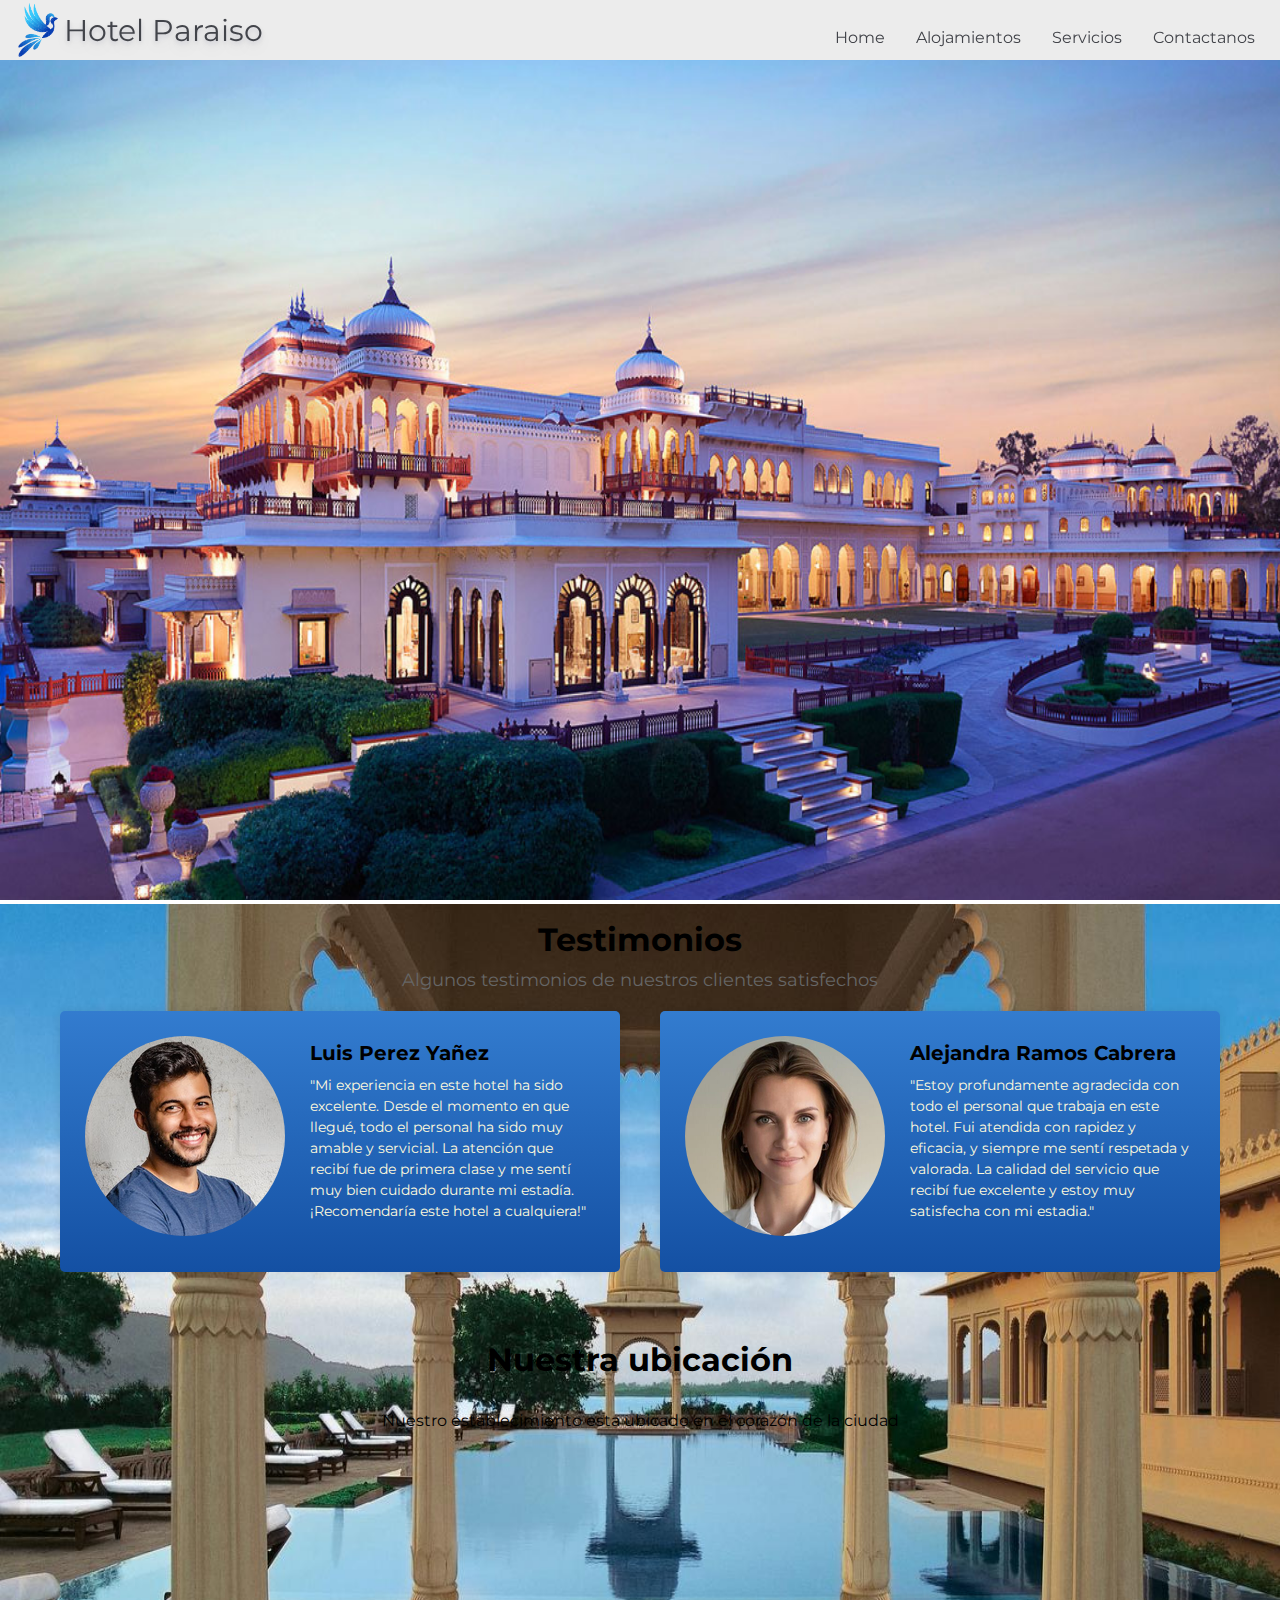
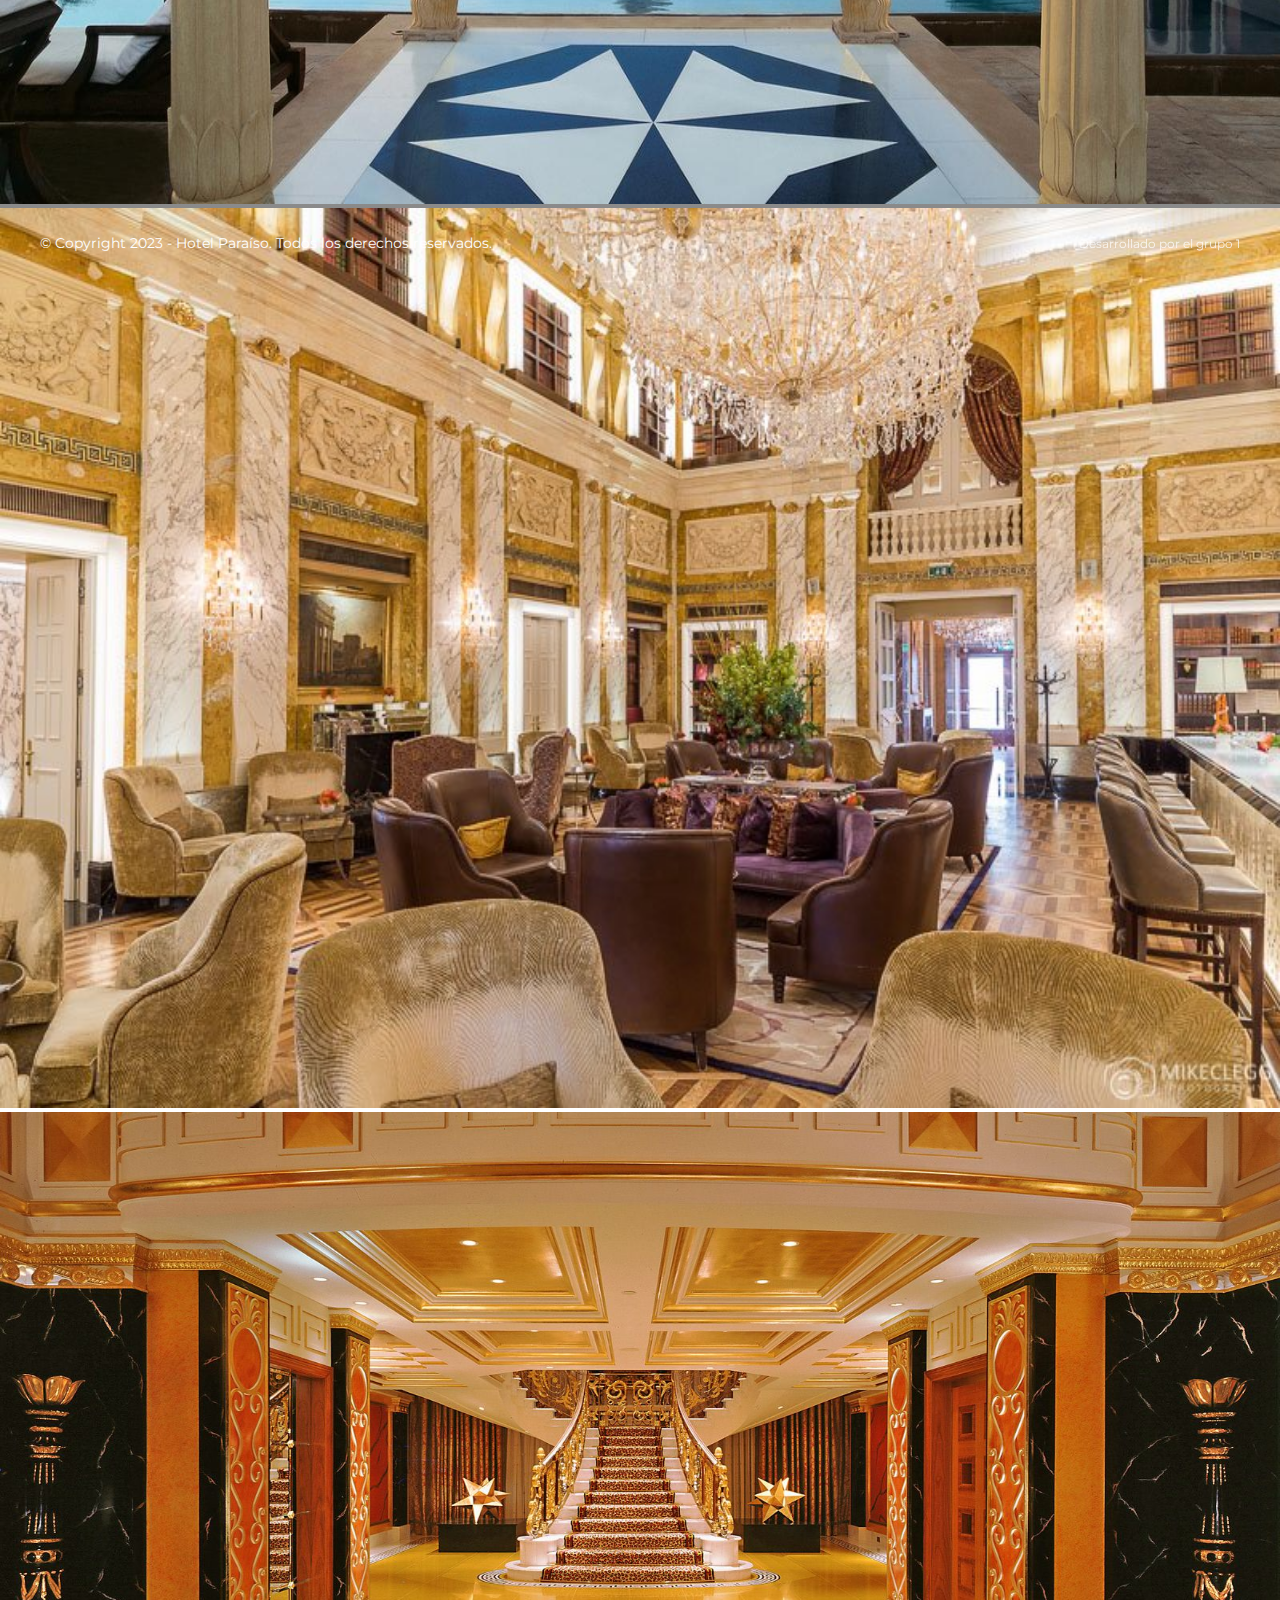
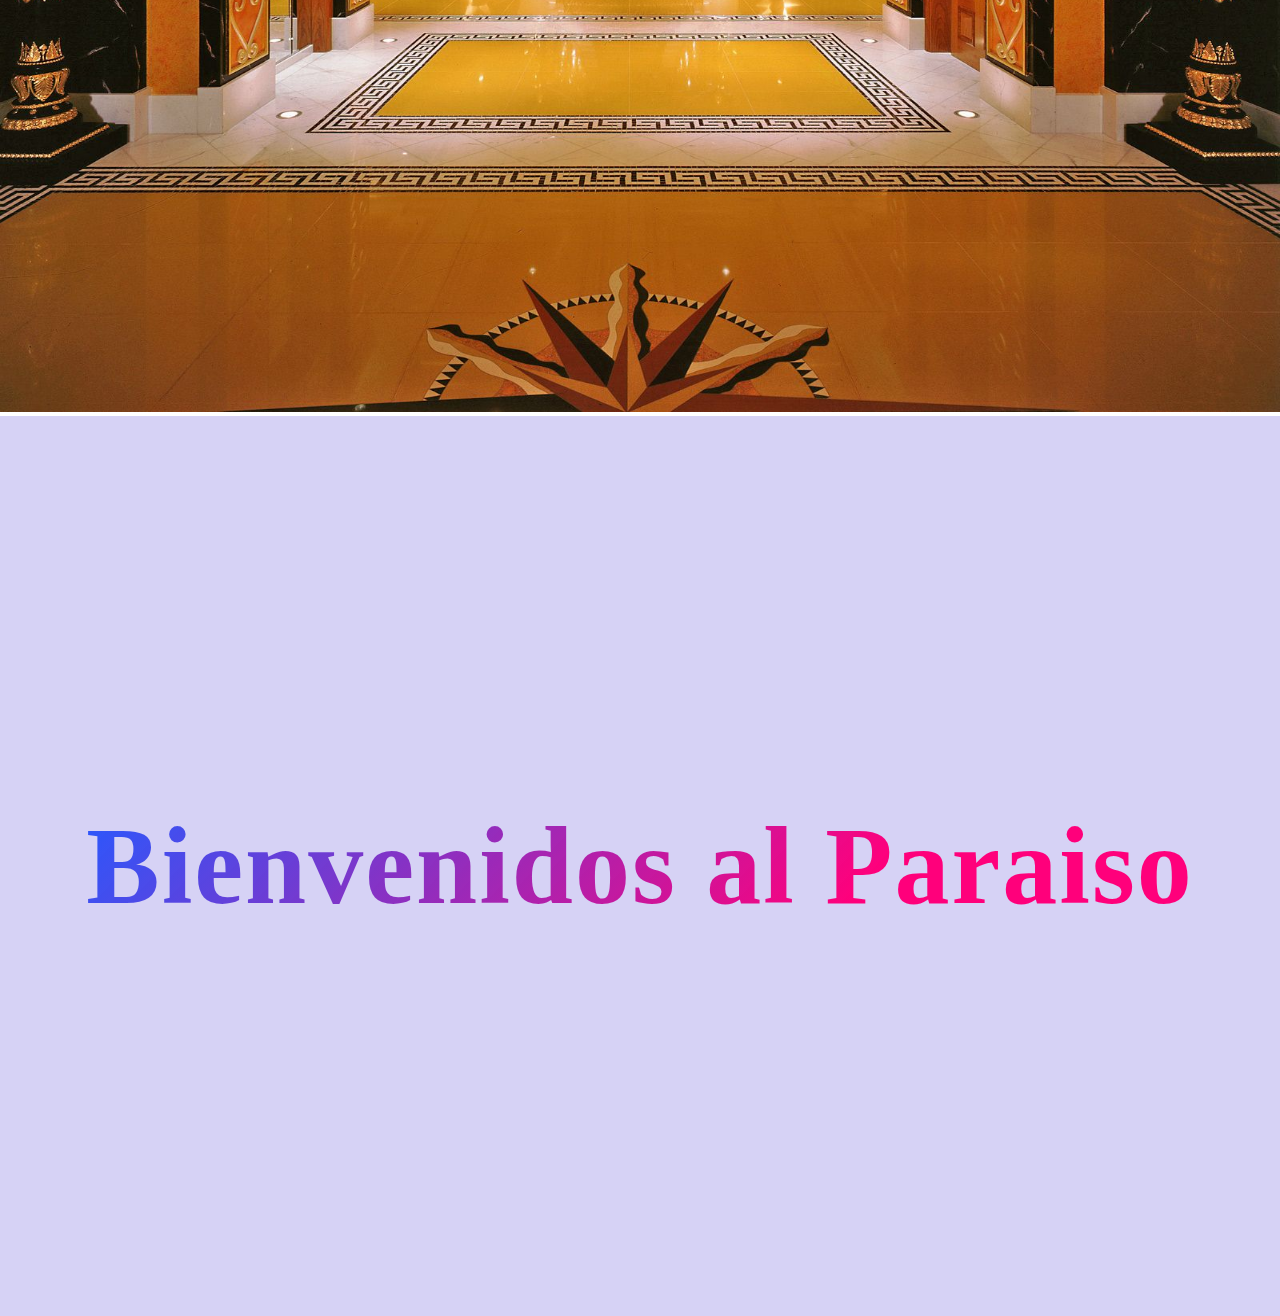
<file: index.html>
<!DOCTYPE html>
<html lang="en">
  <head>
    <meta charset="UTF-8" />
    <meta name="viewport" content="width=device-width, initial-scale=1.0" />
    <!-- bootstrap -->
    <link
      href="https://cdn.jsdelivr.net/npm/bootstrap@5.0.2/dist/css/bootstrap.min.css"
      rel="stylesheet"
      integrity="sha384-EVSTQN3/azprG1Anm3QDgpJLIm9Nao0Yz1ztcQTwFspd3yD65VohhpuuCOmLASjC"
      crossorigin="anonymous"
    />
    <link
      rel="stylesheet"
      href="https://cdn.jsdelivr.net/npm/bootstrap-icons@1.11.1/font/bootstrap-icons.css"
    />
    <script
      src="https://cdn.jsdelivr.net/npm/bootstrap@5.0.2/dist/js/bootstrap.bundle.min.js"
      integrity="sha384-MrcW6ZMFYlzcLA8Nl+NtUVF0sA7MsXsP1UyJoMp4YLEuNSfAP+JcXn/tWtIaxVXM"
      crossorigin="anonymous"
    ></script>
    <link rel="stylesheet" href="./css/style.css" />
    <link rel="stylesheet" href="./css/home.css" />
    <title>Hotel | Paraiso</title>
  </head>
  <body>
    <nav>
      <div class="logo-container">
        <img class="logo" src="./img/hotel-logo.png" alt="logo" />
        <p>Hotel Paraiso</p>
      </div>
      <button class="open-menu"><i class="bi bi-list"></i></button>
      <ul class="menu">
        <li><a href="index.html">Home</a></li>

        <li><a href="reservas.html">Alojamientos</a></li>

        <li><a href="servicios.html">Servicios</a></li>

        <li><a href="contactanos.html">Contactanos</a></li>
      </ul>
    </nav>
    <!-- Seccion Carusel -->
    <section
      id="banner"
      class="carousel slide carousel_section"
      data-bs-ride="carousel"
      data-interval="1000"
    >
      <div class="carousel-inner">
        <div class="carousel-item active">
          <img class="carousel-image" src="./img/hotel1.jpg" alt="hotel2" />
        </div>
        <div class="carousel-item">
          <img class="carousel-image" src="./img/hotel2.jpg" alt="hotel2" />
        </div>
        <div class="carousel-item">
          <img class="carousel-image" src="./img/hotel3.jpg" alt="hotel3" />
        </div>
        <div class="carousel-item">
          <img class="carousel-image" src="./img/hotel4.jpg" alt="hotel4" />
        </div>
        <div class="bienvenida">
          <h1 class="bienvenida-texto">Bienvenidos al Paraiso</h1>
        </div>
      </div>
    </section>
    <!-- Fin Carusel -->

    <!-- Seccion Testimonios -->
    <section class="testimonios">
      <div class="testimonios-container">
        <h1 class="testimonios-titulo">Testimonios</h1>
        <p>Algunos testimonios de nuestros clientes satisfechos</p>
        <div>
          <div class="testimonio-card">
            <img
              class="testimonio-img"
              src="./img/testimonio1.png"
              alt="testimonio1"
            />
            <div>
              <h4 class="testimonio-nombre">Luis Perez Yañez</h4>
              <p>
                "Mi experiencia en este hotel ha sido excelente. Desde el
                momento en que llegué, todo el personal ha sido muy amable y
                servicial. La atención que recibí fue de primera clase y me
                sentí muy bien cuidado durante mi estadía. ¡Recomendaría este
                hotel a cualquiera!"
              </p>
            </div>
          </div>
          <div class="testimonio-card">
            <img
              class="testimonio-img"
              src="./img/testimonio2.png"
              alt="testimonio2"
            />
            <div>
              <h4 class="testimonio-nombre">Alejandra Ramos Cabrera</h4>
              <p>
                "Estoy profundamente agradecida con todo el personal que trabaja
                en este hotel. Fui atendida con rapidez y eficacia, y siempre me
                sentí respetada y valorada. La calidad del servicio que recibí
                fue excelente y estoy muy satisfecha con mi estadia."
              </p>
            </div>
          </div>
        </div>
      </div>
    </section>
    <!-- Fin Testimonios -->
    <!-- Seccion Mapa -->
    <section class="mapa">
      <h3 class="mapa_titulo_principal">Nuestra ubicación</h3>
      <p>Nuestro establecimiento esta ubicado en el corazón de la ciudad</p>

      <div class="mapa_contenido">
        <iframe
          src="https://www.google.com/maps/embed?pb=!1m18!1m12!1m3!1d24599.757049434567!2d-76.90175828538077!3d-12.023344446434354!2m3!1f0!2f0!3f0!3m2!1i1024!2i768!4f13.1!3m3!1m2!1s0x9105c3333fcdc1a7%3A0x202d2846e95a4e34!2sGran%20Hostal%20Para%C3%ADso!5e0!3m2!1ses!2spe!4v1694969405405!5m2!1ses!2spe"
          width="100%"
          height="300"
          style="border: 0"
          allowfullscreen=""
          loading="lazy"
          referrerpolicy="no-referrer-when-downgrade"
        ></iframe>
      </div>
    </section>
    <!-- Seccion Mapa -->
    <!-- Footer -->
    <footer class="footer">
      <div class="container">
        <div class="footer-content">
          <div class="copyright">
            <p>
              &copy; Copyright 2023 - Hotel Paraíso. Todos los derechos
              reservados.
            </p>
          </div>
          <div class="developer">
            <p>Desarrollado por el grupo 1</p>
          </div>
        </div>
      </div>
    </footer>
    <!-- Fin footer -->
    <script src="js/index.js"></script>
  </body>
</html>
</file>
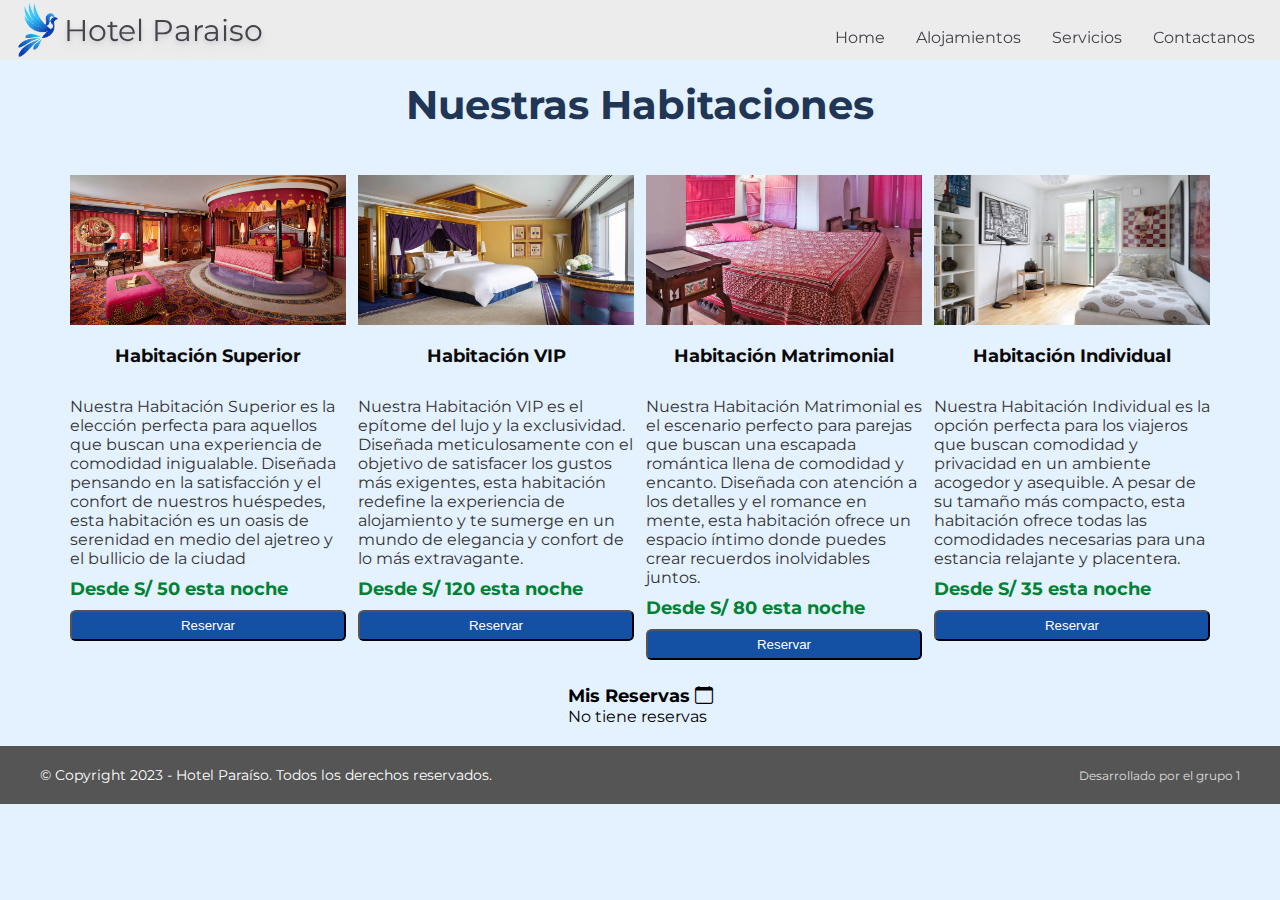
<file: reservas.html>
<!DOCTYPE html>
<html lang="en">
  <head>
    <meta charset="UTF-8" />
    <meta name="viewport" content="width=device-width, initial-scale=1.0" />
    <link
      rel="stylesheet"
      href="https://cdn.jsdelivr.net/npm/bootstrap-icons@1.11.1/font/bootstrap-icons.css"
    />
    <link rel="stylesheet" href="./css/style.css" />
    <link rel="stylesheet" href="./css/reservas.css" />
    <title>Reservas</title>
  </head>
  <body>
    <nav>
      <div class="logo-container">
        <img class="logo" src="./img/hotel-logo.png" alt="logo" />
        <p>Hotel Paraiso</p>
      </div>
      <button class="open-menu"><i class="bi bi-list"></i></button>
      <ul class="menu">
        <li><a href="index.html">Home</a></li>

        <li><a href="reservas.html">Alojamientos</a></li>

        <li><a href="servicios.html">Servicios</a></li>

        <li><a href="contactanos.html">Contactanos</a></li>
      </ul>
    </nav>
    <!-- Seccion Reservas -->
    <section class="contenedor-reservas">
      <h1 class="titulo-principal">Nuestras Habitaciones</h1>

      <div class="imagenes">
        <div class="imagen">
          <img
            src="./img/hotel1photo.webp"
            height="250"
            width="300"
            alt="hotel1"
          />
          <h2 class="habitacion-titulo">Habitación Superior</h2>
          <p class="habitacion-descripcion">
            Nuestra Habitación Superior es la elección perfecta para aquellos
            que buscan una experiencia de comodidad inigualable. Diseñada
            pensando en la satisfacción y el confort de nuestros huéspedes, esta
            habitación es un oasis de serenidad en medio del ajetreo y el
            bullicio de la ciudad
          </p>
          <p class="habitacion-precio">Desde S/ 50 esta noche</p>
          <button class="btn-reservar">Reservar</button>
        </div>
        <div class="imagen">
          <img
            src="./img/hotel2photo.jpg"
            height="250"
            width="300"
            alt="hotel2"
          />
          <h2 class="habitacion-titulo">Habitación VIP</h2>
          <p class="habitacion-descripcion">
            Nuestra Habitación VIP es el epítome del lujo y la exclusividad.
            Diseñada meticulosamente con el objetivo de satisfacer los gustos
            más exigentes, esta habitación redefine la experiencia de
            alojamiento y te sumerge en un mundo de elegancia y confort de lo
            más extravagante.
          </p>
          <p class="habitacion-precio">Desde S/ 120 esta noche</p>
          <button class="btn-reservar">Reservar</button>
        </div>
        <div class="imagen">
          <img
            src="./img/hotel3photo.avif"
            height="250"
            width="300"
            alt="hotel3"
          />
          <h2 class="habitacion-titulo">Habitación Matrimonial</h2>
          <p class="habitacion-descripcion">
            Nuestra Habitación Matrimonial es el escenario perfecto para parejas
            que buscan una escapada romántica llena de comodidad y encanto.
            Diseñada con atención a los detalles y el romance en mente, esta
            habitación ofrece un espacio íntimo donde puedes crear recuerdos
            inolvidables juntos.
          </p>
          <p class="habitacion-precio">Desde S/ 80 esta noche</p>
          <button class="btn-reservar">Reservar</button>
        </div>
        <div class="imagen">
          <img
            src="./img/hotel4photo.jpg"
            height="250"
            width="300"
            alt="hotel4"
          />
          <h2 class="habitacion-titulo">Habitación Individual</h2>
          <p class="habitacion-descripcion">
            Nuestra Habitación Individual es la opción perfecta para los
            viajeros que buscan comodidad y privacidad en un ambiente acogedor y
            asequible. A pesar de su tamaño más compacto, esta habitación ofrece
            todas las comodidades necesarias para una estancia relajante y
            placentera.
          </p>
          <p class="habitacion-precio">Desde S/ 35 esta noche</p>
          <button class="btn-reservar">Reservar</button>
        </div>
      </div>
      <div class="reservas-card">
        <h2>Mis Reservas <i class="bi bi-calendar"></i></h2>
        <p>No tiene reservas</p>
      </div>
    </section>
    <!-- Fin Reservas -->
    <!-- Footer -->
    <footer class="footer">
      <div class="container">
        <div class="footer-content">
          <div class="copyright">
            <p>
              &copy; Copyright 2023 - Hotel Paraíso. Todos los derechos
              reservados.
            </p>
          </div>
          <div class="developer">
            <p>Desarrollado por el grupo 1</p>
          </div>
        </div>
      </div>
    </footer>
    <!-- Fin footer -->
    <script src="js/index.js"></script>
  </body>
</html>
</file>
<file: css/style.css>
@import url("https://fonts.googleapis.com/css2?family=Montserrat:ital,wght@0,300;0,400;0,700;1,500&family=Rubik:wght@300;400;500;600;700;800&display=swap");
:root {
  --bg-text-shadow: 0 2px 4px rgb(13 0 77 / 8%), 0 3px 6px rgb(13 0 77 / 8%),
    0 8px 16px rgb(13 0 77 / 8%);
  --bg-box-shadow: 0px 0px 5px 2px rgba(0, 0, 0, 0.621);
}

*::-webkit-scrollbar {
  width: 0.4rem;
}
*::-webkit-scrollbar-track {
  background: #06062c;
}

* {
  margin: 0;
  padding: 0;
  box-sizing: border-box;
}
body {
  font-family: "Montserrat", sans-serif;
}
/* section Navbar */
nav {
  position: fixed;
  height: 60px;
  width: 100%;
  background-color: #ececec;
  z-index: 200;
  display: flex;
  justify-content: space-between;
  align-items: center;
  padding: 0px 10px;
}

nav ul {
  width: 450px;
  display: flex;
  justify-content: space-around;
  align-items: center;
  margin-top: 15px;
}

ul li a {
  text-decoration: none;
  cursor: pointer;
  color: #42444a;
}

ul li {
  text-decoration: none;
  list-style: none;
  cursor: pointer;
}

ul li:hover::after {
  content: "";
  position: absolute;
  display: flex;
  width: 30px;
  height: 3px;
  /* display: none; */
  transition: ease 2s;
}

.logo-container {
  height: 90%;
  display: flex;
  justify-content: center;
}

.logo-container p {
  height: 100%;
  display: flex;
  align-items: center;
  font-size: 30px;
  color: #42444a;
  text-shadow: var(--bg-text-shadow);
}

.logo {
  height: 100%;
}

.open-menu {
  display: none;
  border: none;
  background: none;
  cursor: pointer;
  padding: 0;
  font-size: inherit;
  color: inherit;
}

/* fin Navbar */

/* Footer */
.footer {
  background-color: #555;
  color: #fff;
  padding: 20px 0;
  text-align: center;
}

.container {
  max-width: 1200px;
  margin: 0 auto;
}

.footer-content {
  display: flex;
  justify-content: space-between;
  align-items: center;
}

.copyright {
  font-size: 14px;
}

.developer {
  font-size: 12px;
  opacity: 0.8;
}

@media (max-width: 768px) {
  nav {
    margin-top: -60px;
  }

  nav ul {
    display: flex;
    flex-direction: column;
    align-items: end;
    width: 50%;
    box-shadow: 0 0 0 100vmax rgb(0, 0, 0, 0.5);
  }

  ul li a {
    text-decoration: none;
    cursor: pointer;
    color: #fff;
    text-shadow: 1px 1px 2px rgba(0, 0, 0, 0.5);
  }

  .menu {
    display: none; /* Oculta el menú de escritorio en pantallas pequeñas */
    transition: opacity 0.3s ease-in-out;
    opacity: 0;
  }
  /* menú se presenta como una lista centrada
  .menu.active {
    display: flex;
    flex-direction: column;
    position: absolute;
    gap: 1rem;
    top: 45px;
    left: auto;
    right: 0;
    background-color: #1c1c1c;
    padding: 10px;
    opacity: 1;
  }
  */
  .menu.active {
    display: flex;
    flex-direction: column;
    position: absolute;
    top: 45px;
    right: 0;
    gap: 2rem;
    padding: 2rem;
    background-color: #333;
    opacity: 1;
  }

  .open-menu {
    display: block;
    position: absolute;
    top: 10px;
    right: 10px;
    cursor: pointer;
    border: none;
    background: none;
    font-size: 24px;
    color: #42444a;
  }

  .logo-container p {
    font-size: 0.9em;
  }
  .footer-content {
    flex-direction: column;
  }

  .copyright,
  .developer {
    margin-top: 10px;
    font-size: 12px;
  }
}
</file>
<file: css/home.css>
@import url("https://fonts.googleapis.com/css2?family=Montserrat:ital,wght@0,300;0,400;0,700;1,500&family=Rubik:wght@300;400;500;600;700;800&display=swap");
#banner {
  height: 100vh;
  background-color: rgba(175, 175, 222, 0.511);
  width: 100%;
  /* position: relative; */
}

#banner .carousel-inner {
  width: 100%;
  height: 100vh;
  /* position: relative; */
}

#banner .carousel-inner::after {
  content: "";
  position: absolute;
  height: 100vh;
  width: 100%;
  background-color: rgba(178, 170, 236, 0.533);
}

#banner .carousel-item {
  overflow: hidden;
}

#banner .carousel-item img {
  width: 100%;
  height: 100vh;
}

#banner .bienvenida {
  position: absolute;
  display: flex;
  height: 100vh;
  width: 100%;
  justify-content: center;
  align-items: center;
  z-index: 100;
}

#banner .bienvenida-texto {
  font-size: 110px;
  font-weight: bold;
  font-family: "Cookie", cursive;
  letter-spacing: 2px;
  line-height: 100px;
  padding: 5px;
  /* text gradiant */
  background: -webkit-linear-gradient(
    317deg,
    rgba(0, 60, 255, 0.81) 0%,
    rgb(255 0 123) 70%
  );
  -webkit-background-clip: text;
  -webkit-text-fill-color: transparent;
}

/* Testimonios */
.testimonios {
  background-color: rgba(255, 255, 255, 0.279);
}
.testimonios-container {
  max-width: 1200px; /* Limita el ancho del contenedor */
  margin: 0 auto; /* Centra el contenedor en la página */
  text-align: center;
  padding: 20px;
}

.testimonios-titulo {
  font-size: 2em;
  margin-bottom: 10px;
}

.testimonios-container p {
  font-size: 18px;
  color: #666;
  margin-bottom: 20px;
}

.testimonios-container > div {
  display: flex;
  justify-content: space-between; /* Espacio igual entre los testimonios */
}

.testimonio-card {
  background: linear-gradient(to bottom, #337ccf, #1450a3);
  border-radius: 5px;
  box-shadow: 0 0 10px rgba(0, 0, 0, 0.1);
  padding: 20px;
  width: calc(50% - 20px); /* Ancho del 50% con espacio entre los testimonios */
  text-align: left;
}
.testimonio-img {
  max-width: 100%;
  /* height: auto; */
  border-radius: 50%;
  margin-right: 20px;
  float: left;
  padding: 5px;
}

.testimonio-card > div {
  padding: 10px;
}

.testimonio-nombre {
  font-size: 20px;
  margin: 0 0 10px;
}

.testimonio-card p {
  font-size: 14px;
  line-height: 1.5;
  /* color: #333; */
  color: #fffadd;
}

/* Mapa */
.mapa {
  padding: 3em 0;
  background: linear-gradient(#fefefe, #888888);
}

.mapa p {
  margin: 0 0 2em;
  text-align: center;
}

.mapa_titulo_principal {
  text-align: center;
  font-size: 2em;
  margin: 0 0 1em;
  clear: left;
}

.mapa_contenido {
  width: 940px;
  margin: 0 auto;
}

/* Estilos responsivos para pantallas más pequeñas */
@media (max-width: 768px) {
  #banner {
    height: auto;
    margin-top: 60px;
  }

  #banner .carousel-inner {
    height: auto;
  }

  #banner .carousel-inner::after {
    display: none;
  }

  #banner .carousel-item {
    overflow: hidden;
    height: auto;
  }

  #banner .carousel-item img {
    width: 100%;
    height: 250px; /* Establece un ancho fijo para pantallas pequeñas */
  }

  #banner .bienvenida {
    height: auto;
  }

  #banner .bienvenida-texto {
    font-size: 1.5em; /* Reduce el tamaño del texto en pantallas más pequeñas */
  }
  .testimonios-container > div {
    flex-direction: column;
  }

  .testimonio-card {
    margin-top: 10px;
    width: 100%;
    height: auto;
    display: flex;
    flex-direction: column;
  }

  .testimonio-img {
    width: 100px; /* Ancho fijo para pantallas pequeñas */
    height: 100px; /* Alto fijo para pantallas pequeñas */
    padding: 5px;
  }

  .mapa_contenido {
    width: 100%;
    padding: 1em;
  }

  .mapa_titulo_principal {
    font-size: 1.5em;
  }

  .mapa p {
    margin-bottom: 1em;
  }
}
</file>
<file: css/reservas.css>
:root {
  --moradoOscuro: #27005d;
  --moradoIntermedio: #9400ff;
  --celesteIntermedio: #aed2ff;
  --celesteSuave: #e4f1ff;

  --plomoSuave: #f0f0f0;
  --azulOscuro: #213555;
  --azulIntermedio: #4f709c;
  --amarilloIntermedio: #e58383;
}

body {
  background-color: var(--celesteSuave);
}

.contenedor-reservas {
  /* height: 100vh; */
  width: 90%;
  padding-top: 70px;
  margin: auto;
  display: flex;
  flex-direction: column;
  align-items: center;
}

.titulo-principal {
  text-align: center;
  line-height: 70px;
  font-size: 40px;
  font-weight: bold;
  color: var(--azulOscuro);
  margin-bottom: 10px;
}
.imagenes {
  margin-top: 20px;
  width: 100%;
  display: flex;
  flex-direction: row;
  justify-content: space-around;
}
.imagen {
  width: 24%;
  height: 100%;
  display: flex;
  flex-direction: column;
  margin: 5px 0;
  /* justify-content: space-around; */
}
.imagen img {
  width: 100%;
  height: 150px;
}

.habitacion-titulo {
  padding: 20px;
  font-size: 18px;
  text-align: center;
  color: rgb(10, 10, 10);
}

.habitacion-titulo:hover {
  padding: 20px;
  text-shadow: 0 0 10px #f57c00;
  cursor: default;
}

/* Estilos para la descripción de la habitación */
.habitacion-descripcion {
  font-size: 16px; /* Tamaño de fuente */
  color: #333; /* Color de texto predeterminado */
  margin-top: 10px; /* Espacio superior */
}

/* Estilos para el precio de la habitación */
.habitacion-precio {
  font-size: 18px;
  font-weight: bold;
  color: #008234;
  margin: 10px 0;
}

.btn-reservar {
  padding: 0.375rem 0.75rem;
  border-radius: 0.35rem;
  background-color: #1450a3;
  color: #fff;
  transition: background-color 0.2s ease-in-out;
  cursor: pointer;
}

.btn-reservar:hover,
.btn-reservar:focus {
  background-color: #337ccf;
}

.btn-reservar:active {
  background-color: #337ccf;
}

.reservas-card {
  margin: 20px 0;
}

.reservas-card h2 {
  font-size: 18px;
}

.reservas-card p {
  font-size: 16px;
}

@media (max-width: 768px) {
  .contenedor-reservas {
    margin-top: 60px;
    height: auto;
  }
  .imagenes {
    flex-direction: column;
    align-items: center;
  }

  .imagen {
    width: 90%;
  }

  .habitacion-titulo {
    padding: 10px;
    font-size: 16px;
  }

  .habitacion-descripcion {
    font-size: 14px;
  }

  .habitacion-precio {
    font-size: 16px;
  }

  .btn-reservar {
    padding: 0.25rem 0.5rem;
    font-size: 14px;
  }

  .reservas-card {
    text-align: center;
  }

  .reservas-card h2 {
    font-size: 18px;
  }

  .reservas-card p {
    font-size: 16px;
  }
}
</file>
